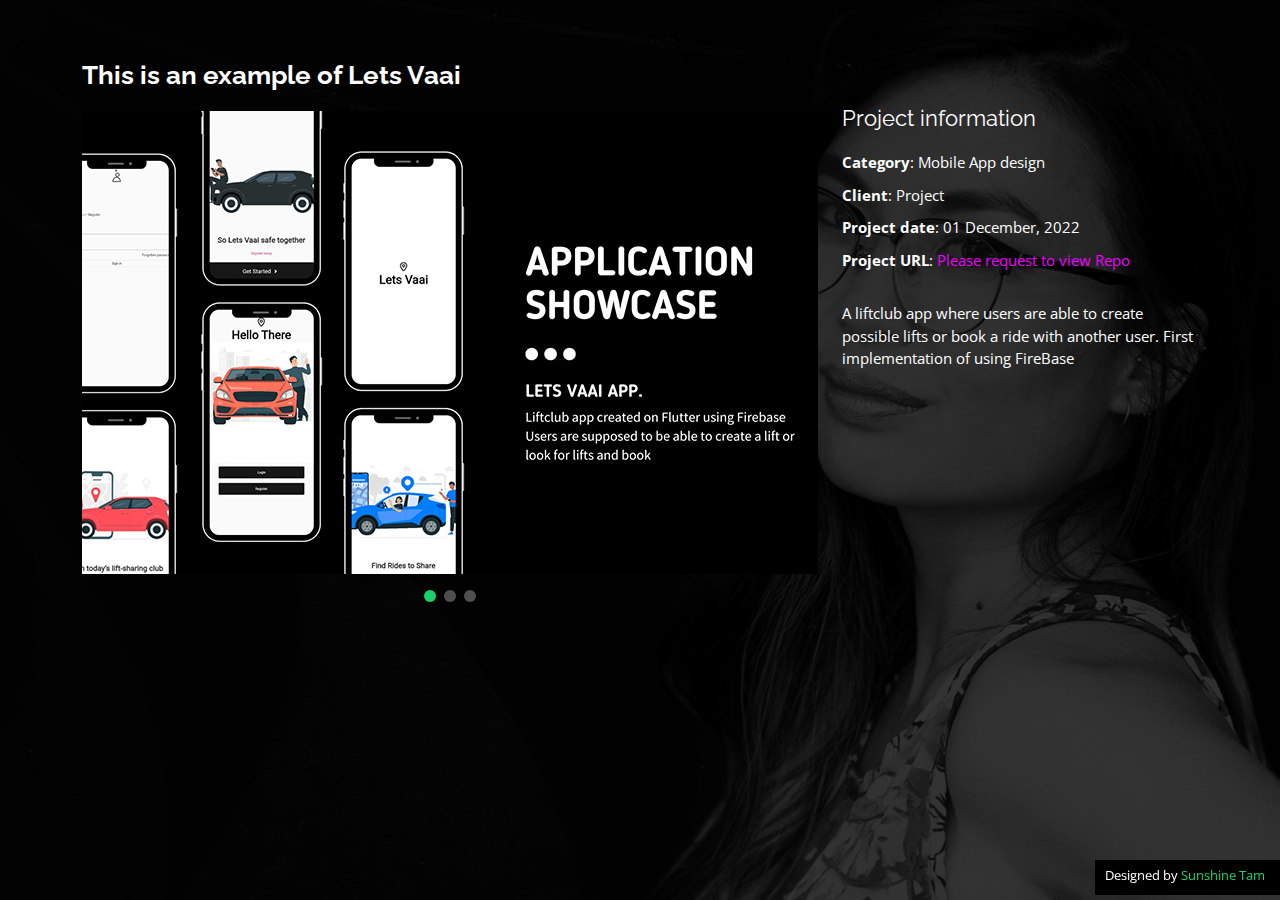
<file: portfolio-details.html>
<!DOCTYPE html>
<html lang="en">

<head>
  <meta charset="utf-8">
  <meta content="width=device-width, initial-scale=1.0" name="viewport">

  <title>Portfolio Details - Personal Bootstrap Template</title>
  <meta content="" name="description">
  <meta content="" name="keywords">

  <!-- Favicons -->
  <link href="assets/img/favicon.png" rel="icon">
  <link href="assets/img/apple-touch-icon.png" rel="apple-touch-icon">

  <!-- Google Fonts -->
  <link href="https://fonts.googleapis.com/css?family=Open+Sans:300,300i,400,400i,600,600i,700,700i|Raleway:300,300i,400,400i,500,500i,600,600i,700,700i|Poppins:300,300i,400,400i,500,500i,600,600i,700,700i" rel="stylesheet">

  <!-- Vendor CSS Files -->
  <link href="assets/vendor/bootstrap/css/bootstrap.min.css" rel="stylesheet">
  <link href="assets/vendor/bootstrap-icons/bootstrap-icons.css" rel="stylesheet">
  <link href="assets/vendor/boxicons/css/boxicons.min.css" rel="stylesheet">
  <link href="assets/vendor/glightbox/css/glightbox.min.css" rel="stylesheet">
  <link href="assets/vendor/remixicon/remixicon.css" rel="stylesheet">
  <link href="assets/vendor/swiper/swiper-bundle.min.css" rel="stylesheet">

  <!-- Template Main CSS File -->
  <link href="assets/css/style.css" rel="stylesheet">


</head>

<body>

  <main id="main">

    <!-- ======= Portfolio Details ======= -->
    <div id="portfolio-details" class="portfolio-details">
      <div class="container">

        <div class="row">

          <div class="col-lg-8">
            <h2 class="portfolio-title">This is an example of Lets Vaai</h2>

            <div class="portfolio-details-slider swiper">
              <div class="swiper-wrapper align-items-center">

                <div class="swiper-slide">
                  <img src="assets/img/portfolio/portfolio-details-1.jpg" alt="">
                </div>

                <div class="swiper-slide">
                  <img src="assets/img/portfolio/portfolio-details-2.jpg" alt="">
                </div>

                <div class="swiper-slide">
                  <img src="assets/img/portfolio/portfolio-details-3.jpg" alt="">
                </div>

              </div>
              <div class="swiper-pagination"></div>
            </div>

          </div>

          <div class="col-lg-4 portfolio-info">
            <h3>Project information</h3>
            <ul>
              <li><strong>Category</strong>: Mobile App design</li>
              <li><strong>Client</strong>: Project</li>
              <li><strong>Project date</strong>: 01 December, 2022</li>
              <li><strong>Project URL</strong>: <a href="mailto:sunshine.tam182@gmail.com">Please request to view Repo</a></li>
            </ul>

            <p>
             A liftclub app where users are able to create possible lifts or book a ride with another user.
              First implementation of using FireBase
            </p>
          </div>

        </div>

      </div>
    </div><!-- End Portfolio Details -->

  </main><!-- End #main -->

  <div class="credits">
    Designed by <a href="#">Sunshine Tam</a>
  </div>

  <!-- Vendor JS Files -->
  <script src="assets/vendor/purecounter/purecounter_vanilla.js"></script>
  <script src="assets/vendor/bootstrap/js/bootstrap.bundle.min.js"></script>
  <script src="assets/vendor/glightbox/js/glightbox.min.js"></script>
  <script src="assets/vendor/isotope-layout/isotope.pkgd.min.js"></script>
  <script src="assets/vendor/swiper/swiper-bundle.min.js"></script>
  <script src="assets/vendor/waypoints/noframework.waypoints.js"></script>

  <!-- Template Main JS File -->
  <script src="assets/js/main.js"></script>

</body>

</html>
</file>
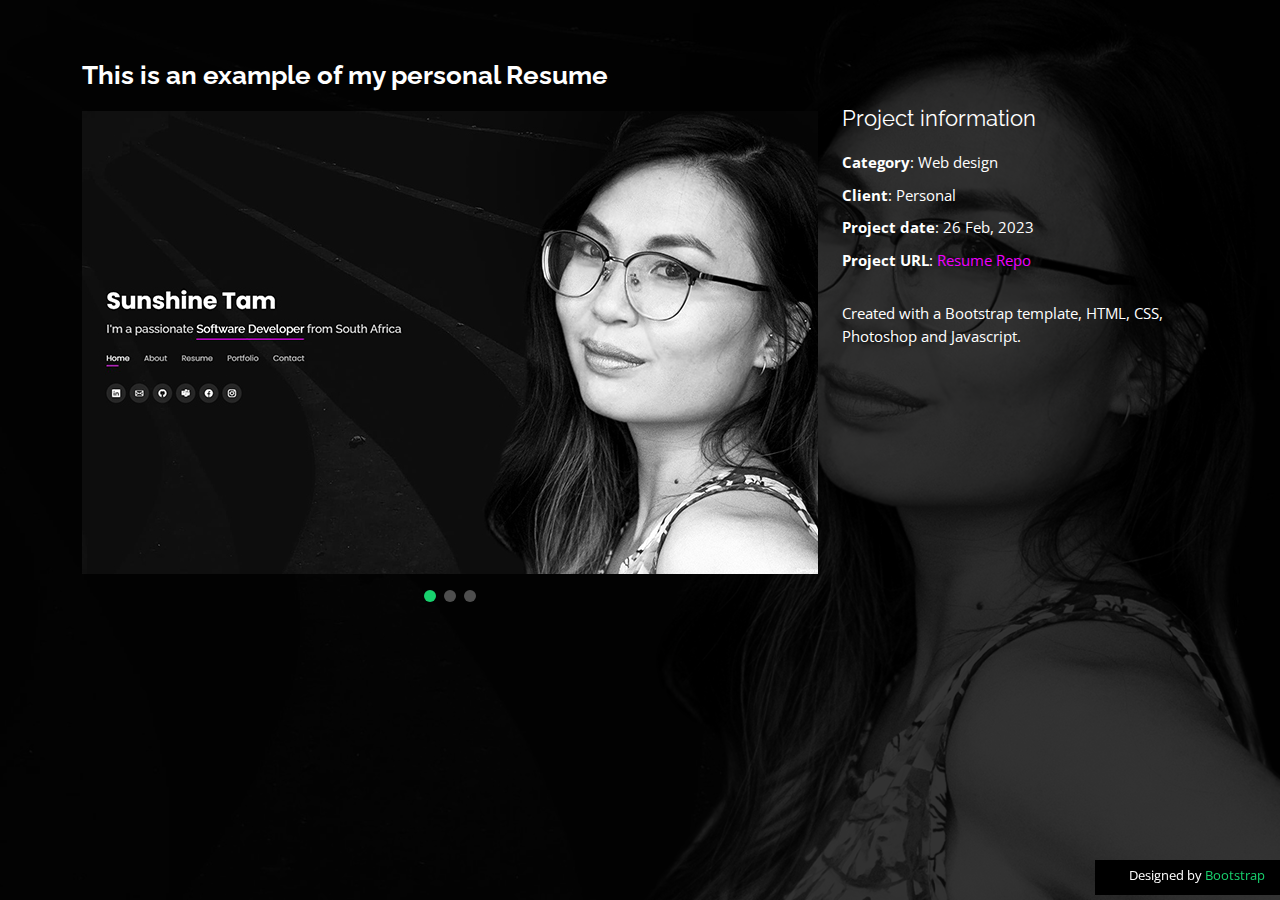
<file: portfolio-details2.html>
<!DOCTYPE html>
<html lang="en">

<head>
  <meta charset="utf-8">
  <meta content="width=device-width, initial-scale=1.0" name="viewport">

  <title>Portfolio Details - Personal Bootstrap Template</title>
  <meta content="" name="description">
  <meta content="" name="keywords">

  <!-- Favicons -->
  <link href="assets/img/favicon.png" rel="icon">
  <link href="assets/img/apple-touch-icon.png" rel="apple-touch-icon">

  <!-- Google Fonts -->
  <link href="https://fonts.googleapis.com/css?family=Open+Sans:300,300i,400,400i,600,600i,700,700i|Raleway:300,300i,400,400i,500,500i,600,600i,700,700i|Poppins:300,300i,400,400i,500,500i,600,600i,700,700i" rel="stylesheet">

  <!-- Vendor CSS Files -->
  <link href="assets/vendor/bootstrap/css/bootstrap.min.css" rel="stylesheet">
  <link href="assets/vendor/bootstrap-icons/bootstrap-icons.css" rel="stylesheet">
  <link href="assets/vendor/boxicons/css/boxicons.min.css" rel="stylesheet">
  <link href="assets/vendor/glightbox/css/glightbox.min.css" rel="stylesheet">
  <link href="assets/vendor/remixicon/remixicon.css" rel="stylesheet">
  <link href="assets/vendor/swiper/swiper-bundle.min.css" rel="stylesheet">

  <!-- Template Main CSS File -->
  <link href="assets/css/style.css" rel="stylesheet">

</head>

<body>

  <main id="main">

    <!-- ======= Portfolio Details ======= -->
    <div id="portfolio-details" class="portfolio-details">
      <div class="container">

        <div class="row">

          <div class="col-lg-8">
            <h2 class="portfolio-title">This is an example of my personal Resume</h2>

            <div class="portfolio-details-slider swiper">
              <div class="swiper-wrapper align-items-center">

                <div class="swiper-slide">
                  <img src="assets/img/portfolio/4.jpg" alt="">
                </div>

                <div class="swiper-slide">
                  <img src="assets/img/portfolio/5.jpg" alt="">
                </div>

                <div class="swiper-slide">
                  <img src="assets/img/portfolio/6.jpg" alt="">
                </div>

              </div>
              <div class="swiper-pagination"></div>
            </div>

          </div>

          <div class="col-lg-4 portfolio-info">
            <h3>Project information</h3>
            <ul>
              <li><strong>Category</strong>: Web design</li>
              <li><strong>Client</strong>: Personal</li>
              <li><strong>Project date</strong>: 26 Feb, 2023</li>
              <li><strong>Project URL</strong>: <a href="https://github.com/sunshine-tam">Resume Repo</a></li>
            </ul>

            <p>
              Created with a Bootstrap template, HTML, CSS, Photoshop and Javascript.
            </p>
          </div>

        </div>

      </div>
    </div><!-- End Portfolio Details -->

  </main><!-- End #main -->

  <div class="credits">

    Designed by <a href="#">Bootstrap</a>
  </div>

  <!-- Vendor JS Files -->
  <script src="assets/vendor/purecounter/purecounter_vanilla.js"></script>
  <script src="assets/vendor/bootstrap/js/bootstrap.bundle.min.js"></script>
  <script src="assets/vendor/glightbox/js/glightbox.min.js"></script>
  <script src="assets/vendor/isotope-layout/isotope.pkgd.min.js"></script>
  <script src="assets/vendor/swiper/swiper-bundle.min.js"></script>
  <script src="assets/vendor/waypoints/noframework.waypoints.js"></script>

  <!-- Template Main JS File -->
  <script src="assets/js/main.js"></script>

</body>

</html>
</file>
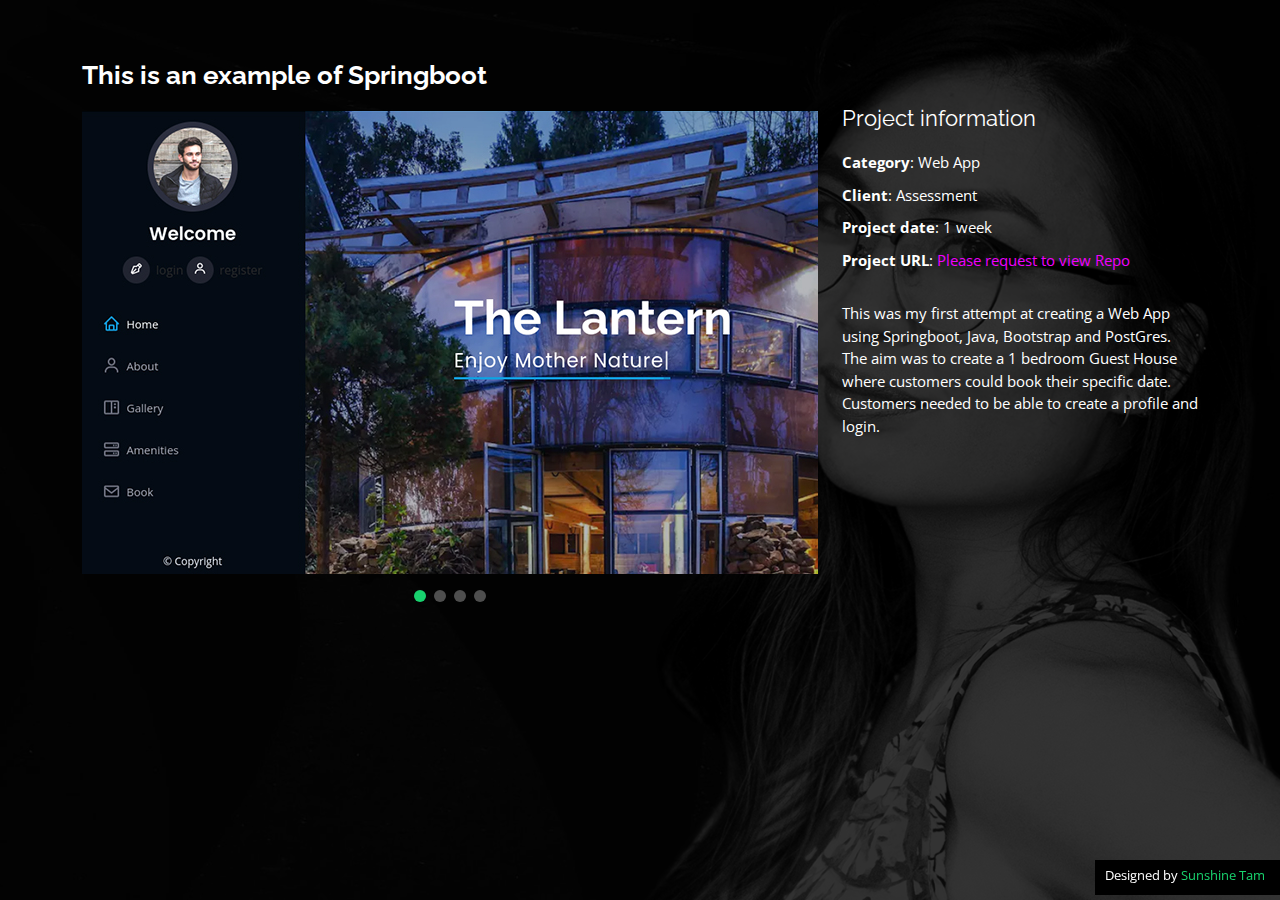
<file: portfolio-details3.html>
<!DOCTYPE html>
<html lang="en">

<head>
  <meta charset="utf-8">
  <meta content="width=device-width, initial-scale=1.0" name="viewport">

  <title>Portfolio Details - Personal Bootstrap Template</title>
  <meta content="" name="description">
  <meta content="" name="keywords">

  <!-- Favicons -->
  <link href="assets/img/favicon.png" rel="icon">
  <link href="assets/img/apple-touch-icon.png" rel="apple-touch-icon">

  <!-- Google Fonts -->
  <link href="https://fonts.googleapis.com/css?family=Open+Sans:300,300i,400,400i,600,600i,700,700i|Raleway:300,300i,400,400i,500,500i,600,600i,700,700i|Poppins:300,300i,400,400i,500,500i,600,600i,700,700i" rel="stylesheet">

  <!-- Vendor CSS Files -->
  <link href="assets/vendor/bootstrap/css/bootstrap.min.css" rel="stylesheet">
  <link href="assets/vendor/bootstrap-icons/bootstrap-icons.css" rel="stylesheet">
  <link href="assets/vendor/boxicons/css/boxicons.min.css" rel="stylesheet">
  <link href="assets/vendor/glightbox/css/glightbox.min.css" rel="stylesheet">
  <link href="assets/vendor/remixicon/remixicon.css" rel="stylesheet">
  <link href="assets/vendor/swiper/swiper-bundle.min.css" rel="stylesheet">

  <!-- Template Main CSS File -->
  <link href="assets/css/style.css" rel="stylesheet">

</head>

<body>

  <main id="main">

    <!-- ======= Portfolio Details ======= -->
    <div id="portfolio-details" class="portfolio-details">
      <div class="container">

        <div class="row">

          <div class="col-lg-8">
            <h2 class="portfolio-title">This is an example of Springboot</h2>

            <div class="portfolio-details-slider swiper">
              <div class="swiper-wrapper align-items-center">

                <div class="swiper-slide">
                  <img src="assets/img/portfolio/7.jpg" alt="">
                </div>

                <div class="swiper-slide">
                  <img src="assets/img/portfolio/8.jpg" alt="">
                </div>

                <div class="swiper-slide">
                  <img src="assets/img/portfolio/9.jpg" alt="">
                </div>

                <div class="swiper-slide">
                  <img src="assets/img/portfolio/10.jpg" alt="">
                </div>

              </div>
              <div class="swiper-pagination"></div>
            </div>

          </div>

          <div class="col-lg-4 portfolio-info">
            <h3>Project information</h3>
            <ul>
              <li><strong>Category</strong>: Web App</li>
              <li><strong>Client</strong>: Assessment</li>
              <li><strong>Project date</strong>: 1 week</li>
              <li><strong>Project URL</strong>: <a href="mailto:sunshine.tam182@gmail.com">Please request to view Repo</a></li>
            </ul>

            <p>
              This was my first attempt at creating a Web App using Springboot, Java, Bootstrap and PostGres.
              The aim was to create a 1 bedroom Guest House where customers could book their specific date.
              Customers needed to be able to create a profile and login.
            </p>
          </div>

        </div>

      </div>
    </div><!-- End Portfolio Details -->

  </main><!-- End #main -->

  <div class="credits">

    Designed by <a href="https://bootstrapmade.com/">Sunshine Tam</a>
  </div>

  <!-- Vendor JS Files -->
  <script src="assets/vendor/purecounter/purecounter_vanilla.js"></script>
  <script src="assets/vendor/bootstrap/js/bootstrap.bundle.min.js"></script>
  <script src="assets/vendor/glightbox/js/glightbox.min.js"></script>
  <script src="assets/vendor/isotope-layout/isotope.pkgd.min.js"></script>
  <script src="assets/vendor/swiper/swiper-bundle.min.js"></script>
  <script src="assets/vendor/waypoints/noframework.waypoints.js"></script>

  <!-- Template Main JS File -->
  <script src="assets/js/main.js"></script>

</body>

</html>
</file>
<file: assets/css/style.css>
/**
*/

/*--------------------------------------------------------------
# General
--------------------------------------------------------------*/
body {
  font-family: "Open Sans", sans-serif;
  background-color: #040404;
  color: #fff;
  position: relative;
  background: transparent;
}

body::before {
  content: "";
  position: fixed;
  background: #040404 url("../img/bg3.jpg") top right no-repeat;
  background-size: cover;
  left: 0;
  right: 0;
  top: 0;
  height: 100vh;
  z-index: -1;
}

@media (min-width: 1024px) {
  body::before {
    background-attachment: fixed;
  }
}

a {
  color: #f000ff;
  text-decoration: none;
}

a:hover {
  color: #f000ff;
  text-decoration: none;
}

h1,
h2,
h3,
h4,
h5,
h6 {
  font-family: "Raleway", sans-serif;
}

/*--------------------------------------------------------------
# Header
--------------------------------------------------------------*/
#header {
  transition: ease-in-out 0.3s;
  position: relative;
  height: 100vh;
  display: flex;
  align-items: center;
  z-index: 997;
  overflow-y: auto;
}

#header * {
  transition: ease-in-out 0.3s;
}

#header h1 {
  font-size: 48px;
  margin: 0;
  padding: 0;
  line-height: 1;
  font-weight: 700;
  font-family: "Poppins", sans-serif;
}

#header h1 a,
#header h1 a:hover {
  color: #fff;
  line-height: 1;
  display: inline-block;
}

#header h2 {
  font-size: 24px;
  margin-top: 20px;
  color: rgba(255, 255, 255, 0.8);
}

#header h2 span {
  color: #fff;
  border-bottom: 2px solid #f000ff;
  padding-bottom: 6px;
}

#header img {
  padding: 0;
  margin: 0;
}

#header .social-links {
  margin-top: 40px;
  display: flex;
}

#header .social-links a {
  font-size: 16px;
  display: flex;
  justify-content: center;
  align-items: center;
  background: rgba(255, 255, 255, 0.1);
  color: #fff;
  line-height: 1;
  margin-right: 8px;
  border-radius: 50%;
  width: 40px;
  height: 40px;
}

#header .social-links a:hover {
  background: #f000ff;
}

@media (max-width: 992px) {
  #header h1 {
    font-size: 36px;
  }

  #header h2 {
    font-size: 20px;
    line-height: 30px;
  }

  #header .social-links {
    margin-top: 15px;
  }

  #header .container {
    display: flex;
    flex-direction: column;
    align-items: center;
  }
}

/* Header Top */
#header.header-top {
  height: 80px;
  position: fixed;
  left: 0;
  top: 0;
  right: 0;
  background: rgba(0, 0, 0, 0.9);
}

#header.header-top .social-links,
#header.header-top h2 {
  display: none;
}

#header.header-top h1 {
  margin-right: auto;
  font-size: 36px;
}

#header.header-top .container {
  display: flex;
  align-items: center;
}

#header.header-top .navbar {
  margin: 0;
}

@media (max-width: 768px) {
  #header.header-top {
    height: 60px;
  }

  #header.header-top h1 {
    font-size: 26px;
  }
}

/*--------------------------------------------------------------
# Navigation Menu
--------------------------------------------------------------*/
/**
* Desktop Navigation 
*/
.navbar {
  padding: 0;
  margin-top: 35px;
}

.navbar ul {
  margin: 0;
  padding: 0;
  display: flex;
  list-style: none;
  align-items: center;
}

.navbar li {
  position: relative;
}

.navbar li+li {
  margin-left: 30px;
}

.navbar a,
.navbar a:focus {
  display: flex;
  align-items: center;
  justify-content: space-between;
  padding: 0;
  font-family: "Poppins", sans-serif;
  font-size: 16px;
  font-weight: 400;
  color: rgba(255, 255, 255, 0.7);
  white-space: nowrap;
  transition: 0.3s;
}

.navbar a i,
.navbar a:focus i {
  font-size: 12px;
  line-height: 0;
  margin-left: 5px;
}

.navbar a:before {
  content: "";
  position: absolute;
  width: 0;
  height: 2px;
  bottom: -4px;
  left: 0;
  background-color: #f000ff;
  visibility: hidden;
  width: 0px;
  transition: all 0.3s ease-in-out 0s;
}

.navbar a:hover:before,
.navbar li:hover>a:before,
.navbar .active:before {
  visibility: visible;
  width: 25px;
}

.navbar a:hover,
.navbar .active,
.navbar .active:focus,
.navbar li:hover>a {
  color: #fff;
}

/**
* Mobile Navigation 
*/
.mobile-nav-toggle {
  color: #fff;
  font-size: 28px;
  cursor: pointer;
  display: none;
  line-height: 0;
  transition: 0.5s;
  position: fixed;
  right: 15px;
  top: 15px;
}

@media (max-width: 991px) {
  .mobile-nav-toggle {
    display: block;
  }

  .navbar ul {
    display: none;
  }
}

.navbar-mobile {
  position: fixed;
  overflow: hidden;
  top: 0;
  right: 0;
  left: 0;
  bottom: 0;
  background: rgba(0, 0, 0, 0.9);
  transition: 0.3s;
  z-index: 999;
  margin-top: 0;
}

.navbar-mobile .mobile-nav-toggle {
  position: absolute;
  top: 15px;
  right: 15px;
}

.navbar-mobile ul {
  display: block;
  position: absolute;
  top: 55px;
  right: 15px;
  bottom: 45px;
  left: 15px;
  padding: 10px 0;
  overflow-y: auto;
  transition: 0.3s;
  border: 2px solid rgba(255, 255, 255, 0.2);
}

.navbar-mobile li {
  padding: 12px 20px;
}

.navbar-mobile li+li {
  margin: 0;
}

.navbar-mobile a,
.navbar-mobile a:focus {
  font-size: 16px;
  position: relative;
}

/*--------------------------------------------------------------
# Sections General
--------------------------------------------------------------*/
section {
  overflow: hidden;
  position: absolute;
  width: 100%;
  top: 140px;
  bottom: 100%;
  opacity: 0;
  transition: ease-in-out 0.4s;
  z-index: 2;
}

section.section-show {
  top: 100px;
  bottom: auto;
  opacity: 1;
  padding-bottom: 45px;
}

section .container {
  background: rgba(0, 0, 0, 0.9);
  padding: 30px;
}

@media (max-width: 768px) {
  section {
    top: 120px;
  }

  section.section-show {
    top: 80px;
  }
}

.section-title h2 {
  font-size: 14px;
  font-weight: 500;
  padding: 0;
  line-height: 1px;
  margin: 0 0 20px 0;
  letter-spacing: 2px;
  text-transform: uppercase;
  color: #aaaaaa;
  font-family: "Poppins", sans-serif;
}

.section-title h2::after {
  content: "";
  width: 120px;
  height: 1px;
  display: inline-block;
  background: #f000ff;
  margin: 4px 10px;
}

.section-title p {
  margin: 0;
  margin: -15px 0 15px 0;
  font-size: 36px;
  font-weight: 700;
  text-transform: uppercase;
  font-family: "Poppins", sans-serif;
  color: #fff;
}

/*--------------------------------------------------------------
# About
--------------------------------------------------------------*/
.about-me .content h3 {
  font-weight: 700;
  font-size: 26px;
  color: #f000ff;
}

.about-me .content ul {
  list-style: none;
  padding: 0;
}

.about-me .content ul li {
  margin-bottom: 20px;
  display: flex;
  align-items: center;
}

.about-me .content ul strong {
  margin-right: 10px;
}

.about-me .content ul i {
  font-size: 16px;
  margin-right: 5px;
  color: #FFFF33;
  line-height: 0;
}

.about-me .content p:last-child {
  margin-bottom: 0;
}

/*--------------------------------------------------------------
# Counts
--------------------------------------------------------------*/
.counts {
  padding: 70px 0 60px;
}

.counts .count-box {
  padding: 30px 30px 25px 30px;
  width: 100%;
  position: relative;
  text-align: center;
  background: rgba(255, 255, 255, 0.08);
}

.counts .count-box i {
  position: absolute;
  top: -25px;
  left: 50%;
  transform: translateX(-50%);
  font-size: 24px;
  background: rgba(255, 255, 255, 0.1);
  padding: 12px;
  color: #18d26e;
  border-radius: 50px;
  line-height: 0;
}

.counts .count-box span {
  font-size: 36px;
  display: block;
  font-weight: 600;
  color: #fff;
}

.counts .count-box p {
  padding: 0;
  margin: 0;
  font-family: "Raleway", sans-serif;
  font-size: 14px;
}

/*--------------------------------------------------------------
# Skills
--------------------------------------------------------------*/
.skills .progress {
  height: 60px;
  display: block;
  background: none;
  border-radius: 0;
}

.skills .progress .skill {
  padding: 10px 0;
  margin: 0;
  text-transform: uppercase;
  display: block;
  font-weight: 600;
  font-family: "Poppins", sans-serif;
  color: #fff;
}

.skills .progress .skill .val {
  float: right;
  font-style: normal;
}

.skills .progress-bar-wrap {
  background: rgba(255, 255, 255, 0.2);
}

.skills .progress-bar {
  width: 1px;
  height: 10px;
  transition: 0.9s;
  background-color: #18d26e;
}

/*--------------------------------------------------------------
# Interests
--------------------------------------------------------------*/
.interests .icon-box {
  display: flex;
  align-items: center;
  padding: 20px;
  background: rgba(255, 255, 255, 0.08);
  transition: ease-in-out 0.3s;
}

.interests .icon-box i {
  font-size: 32px;
  padding-right: 10px;
  line-height: 1;
}

.interests .icon-box h3 {
  font-weight: 700;
  margin: 0;
  padding: 0;
  line-height: 1;
  font-size: 16px;
  color: #fff;
}

.interests .icon-box:hover {
  background: rgba(255, 255, 255, 0.12);
}

/*--------------------------------------------------------------
# Testimonials
--------------------------------------------------------------*/
.testimonials .testimonials-carousel,
.testimonials .testimonials-slider {
  overflow: hidden;
}

.testimonials .testimonial-item {
  box-sizing: content-box;
  min-height: 320px;
}

.testimonials .testimonial-item .testimonial-img {
  width: 265px;
  /*border-radius: 50%;*/
  margin: -40px 0 0 40px;
  position: relative;
  z-index: 2;
  border: 6px solid rgba(255, 255, 255, 0.12);
}

.testimonials .testimonial-item .testimonial-img2 {
  width: 90px;
  border-radius: 50%;
  margin: -40px 0 0 40px;
  position: relative;
  z-index: 2;
  border: 6px solid rgba(255, 255, 255, 0.12);
}

.testimonials .testimonial-item h3 {
  font-size: 18px;
  font-weight: bold;
  margin: 10px 0 5px 45px;
  color: #fff;
}

.testimonials .testimonial-item h4 {
  font-size: 14px;
  color: #999;
  margin: 0 0 0 45px;
}

.testimonials .testimonial-item .quote-icon-left,
.testimonials .testimonial-item .quote-icon-right {
  color: rgba(255, 255, 255, 0.25);
  font-size: 26px;
}

.testimonials .testimonial-item .quote-icon-left {
  display: inline-block;
  left: -5px;
  position: relative;
}

.testimonials .testimonial-item .quote-icon-right {
  display: inline-block;
  right: -5px;
  position: relative;
  top: 10px;
}

.testimonials .testimonial-item p {
  font-style: italic;
  margin: 0 15px 0 15px;
  padding: 20px 20px 60px 20px;
  background: rgba(255, 255, 255, 0.1);
  position: relative;
  border-radius: 6px;
  position: relative;
  z-index: 1;
}

.testimonials .swiper-pagination {
  margin-top: 20px;
  position: relative;
}

.testimonials .swiper-pagination .swiper-pagination-bullet {
  width: 12px;
  height: 12px;
  opacity: 1;
  background-color: rgba(255, 255, 255, 0.3);
}

.testimonials .swiper-pagination .swiper-pagination-bullet-active {
  background-color: #f000ff;
}

/*--------------------------------------------------------------
# Resume
--------------------------------------------------------------*/
.resume .resume-title {
  font-size: 26px;
  font-weight: 700;
  margin-top: 20px;
  margin-bottom: 20px;
  color: #fff;
}

.resume .resume-item {
  padding: 0 0 20px 20px;
  margin-top: -2px;
  border-left: 2px solid rgba(255, 255, 255, 0.2);
  position: relative;
}

.resume .resume-item h4 {
  line-height: 18px;
  font-size: 18px;
  font-weight: 600;
  text-transform: uppercase;
  font-family: "Poppins", sans-serif;
  color: #f000ff;
  margin-bottom: 10px;
}

.resume .resume-item h5 {
  font-size: 16px;
  background: rgba(255, 255, 255, 0.15);
  padding: 5px 15px;
  display: inline-block;
  font-weight: 600;
  margin-bottom: 10px;
}

.resume .resume-item ul {
  padding-left: 20px;
}

.resume .resume-item ul li {
  padding-bottom: 10px;
}

.resume .resume-item:last-child {
  padding-bottom: 0;
}

.resume .resume-item::before {
  content: "";
  position: absolute;
  width: 16px;
  height: 16px;
  border-radius: 50px;
  left: -9px;
  top: 0;
  background: #f000ff;
  border: 2px solid #f000ff;
}



/*--------------------------------------------------------------
# Services
--------------------------------------------------------------*/
.services .icon-box {
  text-align: center;
  background: rgba(204, 204, 204, 0.1);
  padding: 80px 20px;
  transition: all ease-in-out 0.3s;
}

.services .icon-box .icon {
  margin: 0 auto;
  width: 64px;
  height: 64px;
  background: #18d26e;
  border-radius: 5px;
  transition: all 0.3s ease-out 0s;
  display: flex;
  align-items: center;
  justify-content: center;
  margin-bottom: 20px;
  transform-style: preserve-3d;
}

.services .icon-box .icon i {
  color: #fff;
  font-size: 28px;
}

.services .icon-box .icon::before {
  position: absolute;
  content: "";
  left: -8px;
  top: -8px;
  height: 100%;
  width: 100%;
  background: rgba(255, 255, 255, 0.15);
  border-radius: 5px;
  transition: all 0.3s ease-out 0s;
  transform: translateZ(-1px);
}

.services .icon-box h4 {
  font-weight: 700;
  margin-bottom: 15px;
  font-size: 24px;
}

.services .icon-box h4 a {
  color: #fff;
}

.services .icon-box p {
  line-height: 24px;
  font-size: 14px;
  margin-bottom: 0;
}

.services .icon-box:hover {
  background: #18d26e;
  border-color: #18d26e;
}

.services .icon-box:hover .icon {
  background: #fff;
}

.services .icon-box:hover .icon i {
  color: #18d26e;
}

.services .icon-box:hover .icon::before {
  background: #35e888;
}

.services .icon-box:hover h4 a,
.services .icon-box:hover p {
  color: #fff;
}

/*--------------------------------------------------------------
# Portfolio
--------------------------------------------------------------*/
.portfolio .portfolio-item {
  margin-bottom: 30px;
}

.portfolio #portfolio-flters {
  padding: 0;
  margin: 0 auto 15px auto;
  list-style: none;
  text-align: center;
  border-radius: 50px;
  padding: 2px 15px;
}

.portfolio #portfolio-flters li {
  cursor: pointer;
  display: inline-block;
  padding: 8px 16px 10px 16px;
  font-size: 14px;
  font-weight: 600;
  line-height: 1;
  text-transform: uppercase;
  color: #fff;
  background: rgba(255, 255, 255, 0.1);
  margin: 0 3px 10px 3px;
  transition: all 0.3s ease-in-out;
  border-radius: 4px;
}

.portfolio #portfolio-flters li:hover,
.portfolio #portfolio-flters li.filter-active {
  background: #f000ff;
}

.portfolio #portfolio-flters li:last-child {
  margin-right: 0;
}

.portfolio .portfolio-wrap {
  transition: 0.3s;
  position: relative;
  overflow: hidden;
  z-index: 1;
  background: rgba(0, 0, 0, 0.6);
}

.portfolio .portfolio-wrap::before {
  content: "";
  background: rgba(0, 0, 0, 0.6);
  position: absolute;
  left: 30px;
  right: 30px;
  top: 30px;
  bottom: 30px;
  transition: all ease-in-out 0.3s;
  z-index: 2;
  opacity: 0;
}

.portfolio .portfolio-wrap .portfolio-info {
  opacity: 0;
  position: absolute;
  top: 0;
  left: 0;
  right: 0;
  bottom: 0;
  text-align: center;
  z-index: 3;
  transition: all ease-in-out 0.3s;
  display: flex;
  flex-direction: column;
  justify-content: center;
  align-items: center;
}

.portfolio .portfolio-wrap .portfolio-info::before {
  display: block;
  content: "";
  width: 48px;
  height: 48px;
  position: absolute;
  top: 35px;
  left: 35px;
  border-top: 3px solid #fff;
  border-left: 3px solid #fff;
  transition: all 0.5s ease 0s;
  z-index: 9994;
}

.portfolio .portfolio-wrap .portfolio-info::after {
  display: block;
  content: "";
  width: 48px;
  height: 48px;
  position: absolute;
  bottom: 35px;
  right: 35px;
  border-bottom: 3px solid #fff;
  border-right: 3px solid #fff;
  transition: all 0.5s ease 0s;
  z-index: 9994;
}

.portfolio .portfolio-wrap .portfolio-info h4 {
  font-size: 20px;
  color: #fff;
  font-weight: 600;
}

.portfolio .portfolio-wrap .portfolio-info p {
  color: #ffffff;
  font-size: 14px;
  text-transform: uppercase;
  padding: 0;
  margin: 0;
}

.portfolio .portfolio-wrap .portfolio-links {
  text-align: center;
  z-index: 4;
}

.portfolio .portfolio-wrap .portfolio-links a {
  color: #fff;
  margin: 0 2px;
  font-size: 28px;
  display: inline-block;
  transition: 0.3s;
}

.portfolio .portfolio-wrap .portfolio-links a:hover {
  color: #f000ff;
}

.portfolio .portfolio-wrap:hover::before {
  top: 0;
  left: 0;
  right: 0;
  bottom: 0;
  opacity: 1;
}

.portfolio .portfolio-wrap:hover .portfolio-info {
  opacity: 1;
}

.portfolio .portfolio-wrap:hover .portfolio-info::before {
  top: 15px;
  left: 15px;
}

.portfolio .portfolio-wrap:hover .portfolio-info::after {
  bottom: 15px;
  right: 15px;
}

/*--------------------------------------------------------------
# Portfolio Details
--------------------------------------------------------------*/
.portfolio-details {
  padding-top: 40px;
  background: rgba(0, 0, 0, 0.8);
  position: fixed;
  left: 0;
  right: 0;
  top: 0;
  bottom: 0;
  overflow-y: auto;
}

.portfolio-details .container {
  padding-top: 20px;
  padding-bottom: 40px;
}

.portfolio-details .portfolio-title {
  font-size: 26px;
  font-weight: 700;
  margin-bottom: 20px;
}

.portfolio-details .portfolio-info {
  padding-top: 45px;
}

.portfolio-details .portfolio-info h3 {
  font-size: 22px;
  font-weight: 400;
  margin-bottom: 20px;
}

.portfolio-details .portfolio-info ul {
  list-style: none;
  padding: 0;
  font-size: 15px;
}

.portfolio-details .portfolio-info ul li+li {
  margin-top: 10px;
}

.portfolio-details .portfolio-info p {
  font-size: 15px;
  padding: 15px 0 0 0;
}

@media (max-width: 992px) {
  .portfolio-details .portfolio-info {
    padding-top: 20px;
  }
}

.portfolio-details .swiper-pagination {
  margin-top: 20px;
  position: relative;
}

.portfolio-details .swiper-pagination .swiper-pagination-bullet {
  width: 12px;
  height: 12px;
  opacity: 1;
  background-color: rgba(255, 255, 255, 0.3);
}

.portfolio-details .swiper-pagination .swiper-pagination-bullet-active {
  background-color: #18d26e;
}

/*--------------------------------------------------------------
# Contact
--------------------------------------------------------------*/
.contact .info-box {
  color: #444444;
  padding: 20px;
  width: 100%;
  background: rgba(255, 255, 255, 0.08);
}

.contact .info-box i.bx {
  font-size: 24px;
  color: #FFFF33;
  border-radius: 50%;
  padding: 14px;
  float: left;
  background: rgba(255, 255, 255, 0.1);
}

.contact .info-box h3 {
  font-size: 20px;
  color: rgba(255, 255, 255, 0.5);
  font-weight: 700;
  margin: 10px 0 8px 68px;
}

.contact .info-box p {
  padding: 0;
  color: #fff;
  line-height: 24px;
  font-size: 14px;
  margin: 0 0 0 68px;
}

.contact .info-box .social-links {
  margin: 5px 0 0 68px;
  display: flex;
}

.contact .info-box .social-links a {
  font-size: 18px;
  display: inline-block;
  color: #fff;
  line-height: 1;
  margin-right: 12px;
  transition: 0.3s;
}

.contact .info-box .social-links a:hover {
  color: #FFFF33;
}

.contact .php-email-form {
  padding: 30px;
  background: rgba(255, 255, 255, 0.08);
}

.contact .php-email-form .error-message {
  display: none;
  background: rgba(255, 255, 255, 0.08);
  background: #ed3c0d;
  text-align: left;
  padding: 15px;
  font-weight: 600;
}

.contact .php-email-form .error-message br+br {
  margin-top: 25px;
}

.contact .php-email-form .sent-message {
  display: none;
  background: rgba(255, 255, 255, 0.08);
  background: #18d26e;
  text-align: center;
  padding: 15px;
  font-weight: 600;
}

.contact .php-email-form .loading {
  display: none;
  background: rgba(255, 255, 255, 0.08);
  text-align: center;
  padding: 15px;
}

.contact .php-email-form .loading:before {
  content: "";
  display: inline-block;
  border-radius: 50%;
  width: 24px;
  height: 24px;
  margin: 0 10px -6px 0;
  border: 3px solid #18d26e;
  border-top-color: #eee;
  -webkit-animation: animate-loading 1s linear infinite;
  animation: animate-loading 1s linear infinite;
}

.contact .php-email-form input,
.contact .php-email-form textarea {
  border-radius: 0;
  box-shadow: none;
  font-size: 14px;
  background: rgba(255, 255, 255, 0.08);
  border: 0;
  transition: 0.3s;
  color: #fff;
}

.contact .php-email-form input:focus,
.contact .php-email-form textarea:focus {
  background-color: rgba(255, 255, 255, 0.11);
}

.contact .php-email-form input::-moz-placeholder,
.contact .php-email-form textarea::-moz-placeholder {
  color: rgba(255, 255, 255, 0.3);
  opacity: 1;
}

.contact .php-email-form input::placeholder,
.contact .php-email-form textarea::placeholder {
  color: rgba(255, 255, 255, 0.3);
  opacity: 1;
}

.contact .php-email-form input {
  padding: 10px 15px;
}

.contact .php-email-form textarea {
  padding: 12px 15px;
}

.contact .php-email-form button[type=submit] {
  background: #18d26e;
  border: 0;
  padding: 10px 30px;
  color: #fff;
  transition: 0.4s;
  border-radius: 4px;
}

.contact .php-email-form button[type=submit]:hover {
  background: #15bb62;
}

@-webkit-keyframes animate-loading {
  0% {
    transform: rotate(0deg);
  }

  100% {
    transform: rotate(360deg);
  }
}

@keyframes animate-loading {
  0% {
    transform: rotate(0deg);
  }

  100% {
    transform: rotate(360deg);
  }
}

/*--------------------------------------------------------------
# Credits
--------------------------------------------------------------*/
.credits {
  position: fixed;
  right: 0;
  left: 0;
  bottom: 0;
  padding: 15px;
  text-align: right;
  font-size: 13px;
  color: #fff;
  z-index: 999999;
}

@media (max-width: 992px) {
  .credits {
    text-align: center;
    padding: 10px;
    background: rgba(0, 0, 0, 0.8);
  }
}

.credits a {
  color: #18d26e;
  transition: 0.3s;
}

.credits a:hover {
  color: #fff;
}
</file>
